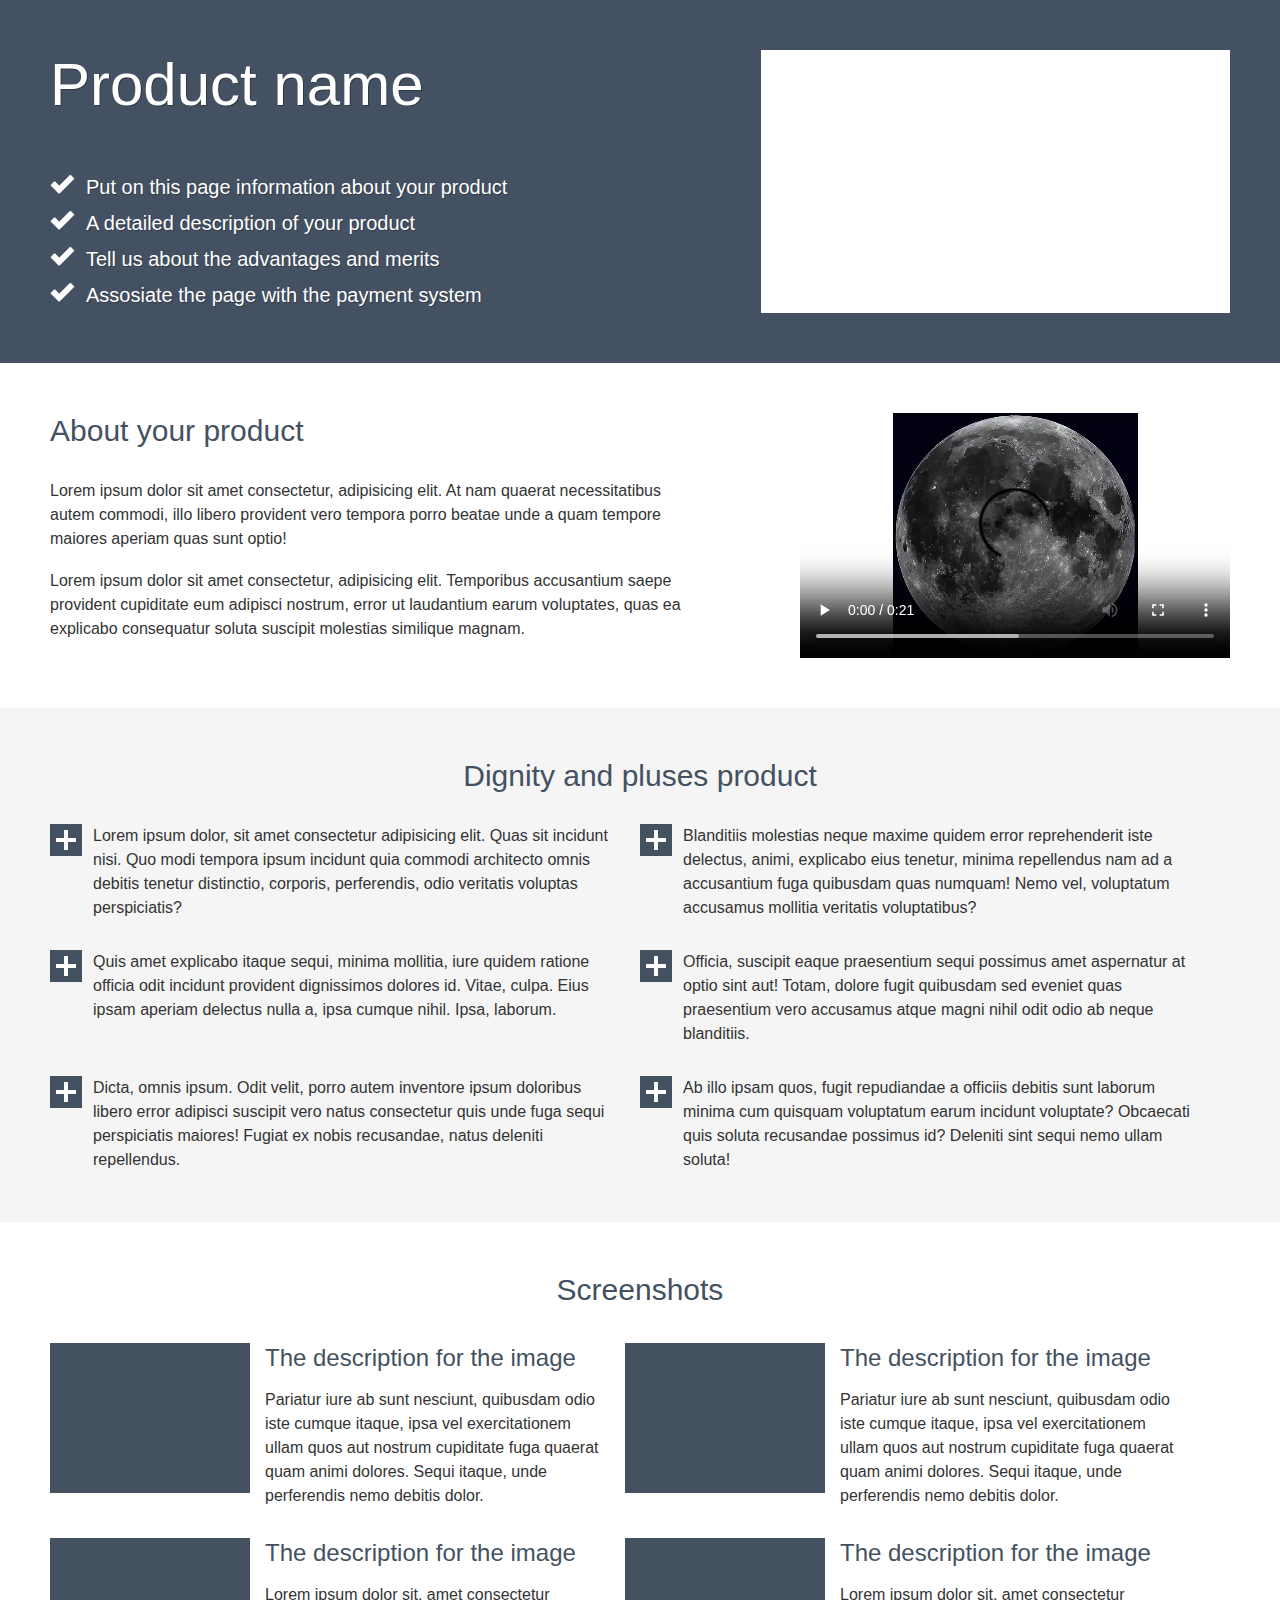
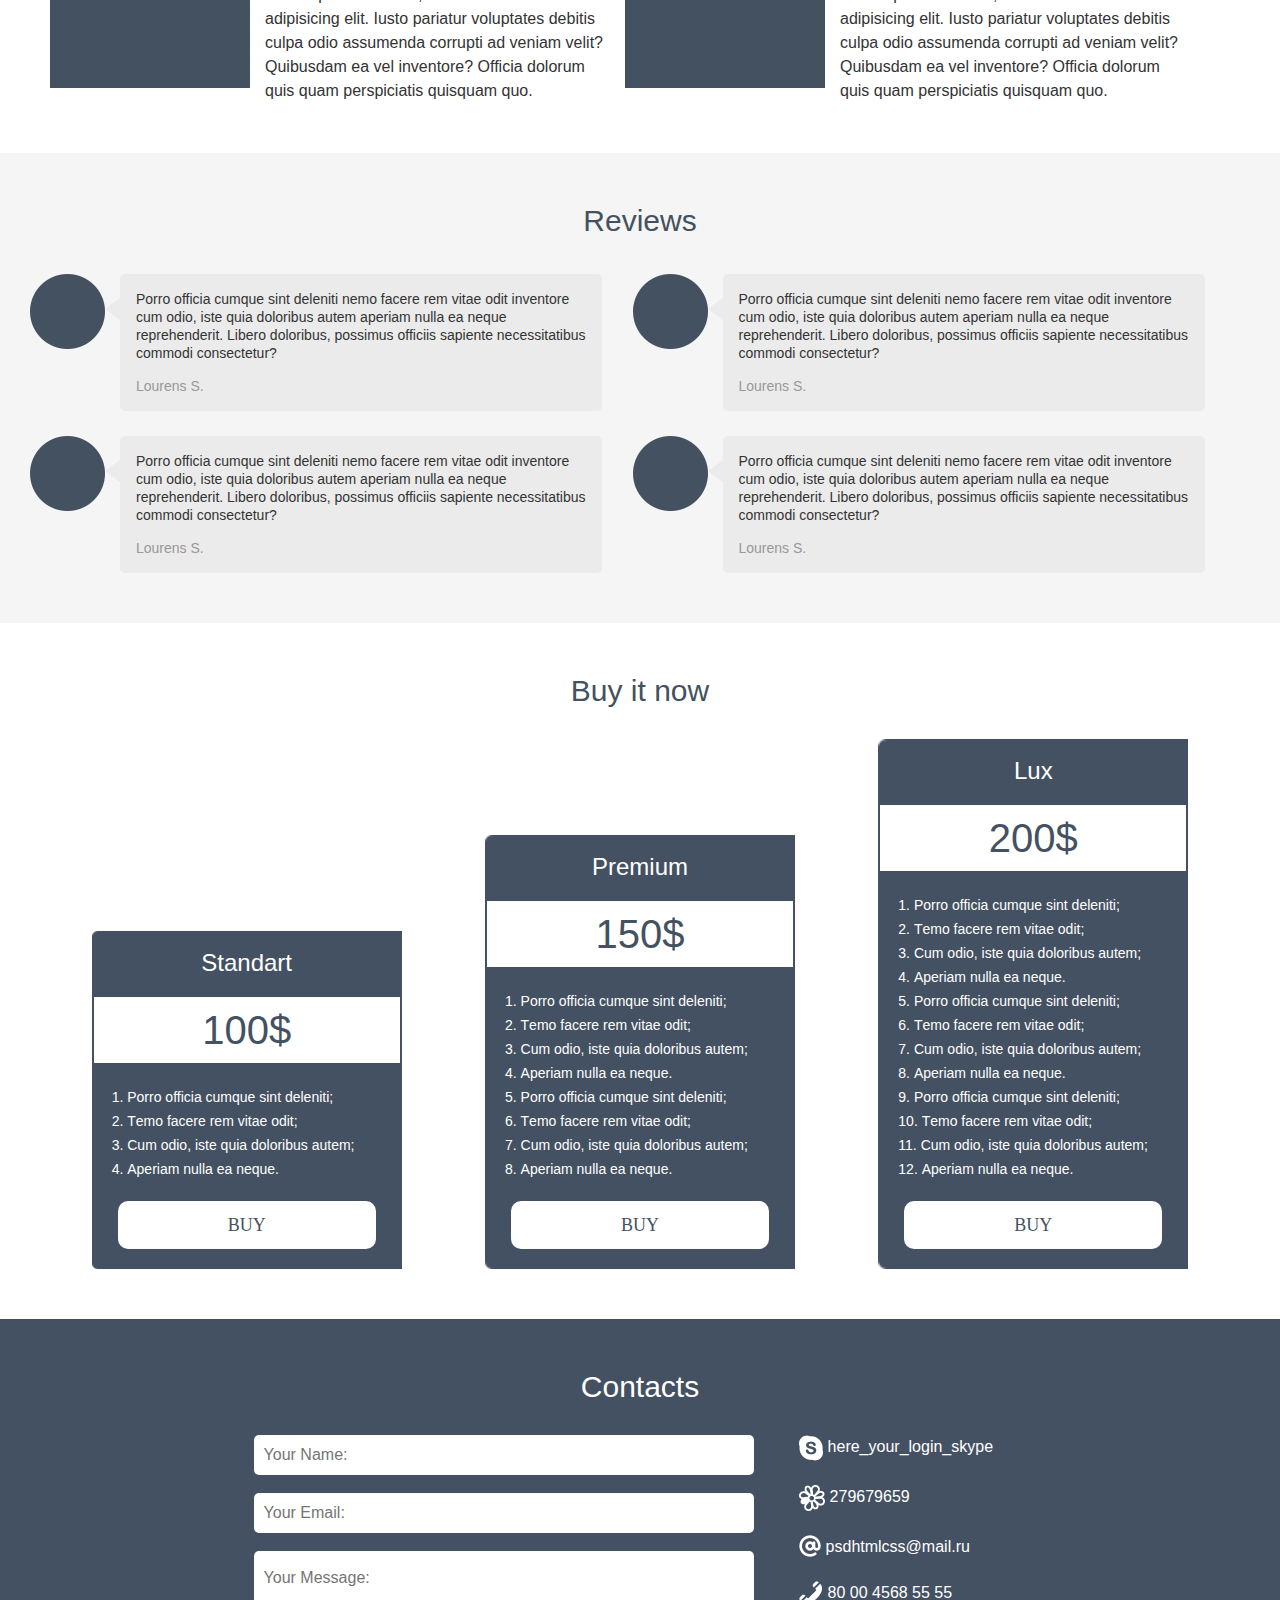
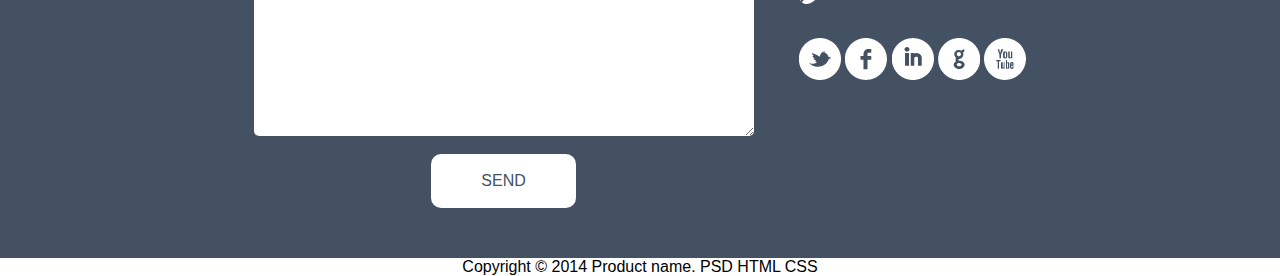
<file: 2 урок/index.html>
<!DOCTYPE html>
<html lang="en">

<head>
    <meta charset="UTF-8">
    <meta name="viewport" content="width=device-width, initial-scale=1.0">
    <meta http-equiv="X-UA-Compatible" content="ie=edge">
    <link rel="stylesheet" href="style.css">
    <title>Maket-1</title>
</head>

<body>
    <main>
        <header class="product">
            <div>
                <h1 class="title_product">Product name</h1>
                <ul class="product_list">
                    <li>Put on this page information about your product</li>
                    <li>A detailed description of your product</li>
                    <li>Tell us about the advantages and merits</li>
                    <li>Assosiate the page with the payment system</li>
                </ul>
            </div>
            <img class="product_img" src="Pictures/Shape_9.png" alt="Pictures">
        </header>

        <section class="about">
            <div class="about_text">
                <h2 class="title_about">About your product</h2>
                <p class="text">Lorem ipsum dolor sit amet consectetur, adipisicing elit. At nam quaerat necessitatibus
                    autem
                    commodi,
                    illo libero provident vero tempora porro beatae unde a quam tempore maiores aperiam quas sunt optio!
                </p> <br>
                <p class="text">Lorem ipsum dolor sit amet consectetur, adipisicing elit. Temporibus accusantium saepe
                    provident cupiditate eum adipisci nostrum, error ut laudantium earum voluptates, quas ea explicabo
                    consequatur soluta suscipit molestias similique magnam.</p>
            </div>
            <!--<img class="about_img" src="Pictures/video.png" alt="Pictures">-->
            <video src="Video/Вид на луну.mp4" controls width="430px" height="245px"></video>
        </section>

        <section class="dignity">
            <h2 class="title_other">Dignity and pluses product</h2>
            <ul class="dignity-list">
                <li>Lorem ipsum dolor, sit amet consectetur adipisicing elit. Quas sit incidunt nisi. Quo modi tempora
                    ipsum incidunt quia commodi architecto omnis debitis tenetur distinctio, corporis, perferendis, odio
                    veritatis voluptas perspiciatis?</li>
                <li>Blanditiis molestias neque maxime quidem error reprehenderit iste delectus, animi, explicabo eius
                    tenetur, minima repellendus nam ad a accusantium fuga quibusdam quas numquam! Nemo vel, voluptatum
                    accusamus mollitia veritatis voluptatibus?</li>
                <li>Quis amet explicabo itaque sequi, minima mollitia, iure quidem ratione officia odit incidunt
                    provident dignissimos dolores id. Vitae, culpa. Eius ipsam aperiam delectus nulla a, ipsa cumque
                    nihil. Ipsa, laborum.</li>
                <li>Officia, suscipit eaque praesentium sequi possimus amet aspernatur at optio sint aut! Totam, dolore
                    fugit quibusdam sed eveniet quas praesentium vero accusamus atque magni nihil odit odio ab neque
                    blanditiis.</li>
                <li>Dicta, omnis ipsum. Odit velit, porro autem inventore ipsum doloribus libero error adipisci suscipit
                    vero natus consectetur quis unde fuga sequi perspiciatis maiores! Fugiat ex nobis recusandae, natus
                    deleniti repellendus.</li>
                <li>Ab illo ipsam quos, fugit repudiandae a officiis debitis sunt laborum minima cum quisquam voluptatum
                    earum incidunt voluptate? Obcaecati quis soluta recusandae possimus id? Deleniti sint sequi nemo
                    ullam soluta!</li>
            </ul>
        </section>

        <section class="screenshots">
            <h2 class="title_other">Screenshots</h2>
            <div class="screenshots_block">
                <div>
                    <figure class="screenshots_cell">
                        <p><img src="Pictures/Screenshots.png" alt="Pictures"></p>
                        <figcaption>
                            <h3>The description for the image</h3>Pariatur iure ab sunt nesciunt, quibusdam odio iste
                            cumque itaque, ipsa vel
                            exercitationem ullam quos aut nostrum cupiditate fuga quaerat quam animi dolores. Sequi
                            itaque, unde perferendis nemo debitis dolor.
                        </figcaption>
                    </figure>
                    <figure class="screenshots_cell">
                        <p><img src="Pictures/Screenshots.png" alt="Pictures"></p>
                        <figcaption>
                            <h3>The description for the image</h3>Lorem ipsum dolor sit, amet consectetur adipisicing
                            elit. Iusto pariatur voluptates
                            debitis culpa odio assumenda corrupti ad veniam velit? Quibusdam ea vel inventore? Officia
                            dolorum quis quam perspiciatis quisquam quo.
                        </figcaption>
                    </figure>
                </div>
                <div>
                    <figure class="screenshots_cell">
                        <p><img src="Pictures/Screenshots.png" alt="Pictures"></p>
                        <figcaption>
                            <h3>The description for the image</h3>Pariatur iure ab sunt nesciunt, quibusdam odio iste
                            cumque itaque, ipsa vel
                            exercitationem ullam quos aut nostrum cupiditate fuga quaerat quam animi dolores. Sequi
                            itaque, unde perferendis nemo debitis dolor.
                        </figcaption>
                    </figure>
                    <figure class="screenshots_cell">
                        <p><img src="Pictures/Screenshots.png" alt="Pictures"></p>
                        <figcaption>
                            <h3>The description for the image</h3>Lorem ipsum dolor sit, amet consectetur adipisicing
                            elit. Iusto pariatur voluptates
                            debitis culpa odio assumenda corrupti ad veniam velit? Quibusdam ea vel inventore? Officia
                            dolorum quis quam perspiciatis quisquam quo.
                        </figcaption>
                    </figure>
                </div>
            </div>
        </section>

        <section class="reviews">
            <h2 class="title_other">Reviews</h2>
            <div>
                <article>
                    <div class="reviews_block">
                        <img src="Pictures/userpic.png" alt="Pictures">
                        <p class="reviews_text">Porro officia cumque sint deleniti nemo facere rem vitae odit inventore
                            cum
                            odio, iste quia
                            doloribus autem aperiam nulla ea neque reprehenderit. Libero doloribus, possimus officiis
                            sapiente necessitatibus commodi consectetur?</p>
                        <h6>Lourens S.</h6>
                    </div>
                </article>
                <article>
                    <div class="reviews_block">
                        <img src="Pictures/userpic.png" alt="Pictures">
                        <p class="reviews_text">Porro officia cumque sint deleniti nemo facere rem vitae odit inventore
                            cum
                            odio, iste quia
                            doloribus autem aperiam nulla ea neque reprehenderit. Libero doloribus, possimus officiis
                            sapiente necessitatibus commodi consectetur?</p>
                        <h6>Lourens S.</h6>
                    </div>
                </article>
                <article>
                    <div class="reviews_block">
                        <img src="Pictures/userpic.png" alt="Pictures">
                        <p class="reviews_text">Porro officia cumque sint deleniti nemo facere rem vitae odit inventore
                            cum
                            odio, iste quia
                            doloribus autem aperiam nulla ea neque reprehenderit. Libero doloribus, possimus officiis
                            sapiente necessitatibus commodi consectetur?</p>
                        <h6>Lourens S.</h6>
                    </div>
                </article>
                <article>
                    <div class="reviews_block">
                        <img src="Pictures/userpic.png" alt="Pictures">
                        <p class="reviews_text">Porro officia cumque sint deleniti nemo facere rem vitae odit inventore
                            cum
                            odio, iste quia
                            doloribus autem aperiam nulla ea neque reprehenderit. Libero doloribus, possimus officiis
                            sapiente necessitatibus commodi consectetur?</p>
                        <h6>Lourens S.</h6>
                    </div>
                </article>
            </div>
        </section>

        <Section class="prices">
            <h2 class="title_other">Buy it now</h2>
            <div class="prices_block">
                <article class="standart crust">
                    <h3 class="prices_title">Standart</h3>
                    <div class="crust_block">
                        <h2>100$</h2>
                    </div>
                    <ol>
                        <li>Porro officia cumque sint deleniti;</li>
                        <li>Тemo facere rem vitae odit;</li>
                        <li>Cum odio, iste quia doloribus autem;</li>
                        <li>Aperiam nulla ea neque.</li>
                    </ol>
                    <a href="#" class="buy_button">BUY</a>
                </article>
                <article class="premium crust">
                    <h3 class="prices_title">Premium</h3>
                    <div class="crust_block">
                        <h2>150$</h2>
                    </div>
                    <ol>
                        <li>Porro officia cumque sint deleniti;</li>
                        <li>Тemo facere rem vitae odit;</li>
                        <li>Cum odio, iste quia doloribus autem;</li>
                        <li>Aperiam nulla ea neque.</li>
                        <li>Porro officia cumque sint deleniti;</li>
                        <li>Тemo facere rem vitae odit;</li>
                        <li>Cum odio, iste quia doloribus autem;</li>
                        <li>Aperiam nulla ea neque.</li>
                    </ol>
                    <a href="#" class="buy_button">BUY</a>
                </article>
                <article class="lux crust">
                    <h3 class="prices_title">Lux</h3>
                    <div class="crust_block">
                        <h2>200$</h2>
                    </div>
                    <ol>
                        <li>Porro officia cumque sint deleniti;</li>
                        <li>Тemo facere rem vitae odit;</li>
                        <li>Cum odio, iste quia doloribus autem;</li>
                        <li>Aperiam nulla ea neque.</li>
                        <li>Porro officia cumque sint deleniti;</li>
                        <li>Тemo facere rem vitae odit;</li>
                        <li>Cum odio, iste quia doloribus autem;</li>
                        <li>Aperiam nulla ea neque.</li>
                        <li>Porro officia cumque sint deleniti;</li>
                        <li>Тemo facere rem vitae odit;</li>
                        <li>Cum odio, iste quia doloribus autem;</li>
                        <li>Aperiam nulla ea neque.</li>
                    </ol>
                    <a href="#" class="buy_button">BUY</a>
                </article>
            </div>
        </Section>

        <section class="contacts">
            <h2>Contacts</h2>
            <div class="contacts_block">
                <div>
                    <form class="form" action="URL">
                        <input type="text" size="30" placeholder="Your Name:"> <br>
                        <input type="email" placeholder="Your Email:"> <br>
                        <textarea cols="30" rows="4" placeholder="Your Message:"></textarea> <br>
                        <!--<input class="form_button" type="submit" value="SEND">-->
                        <button class="form_button" type="submit">SEND</button>
                    </form>
                </div>
                <div>
                    <ul class="contact">
                        <li><a href="#" class="social_button">here_your_login_skype</a></li>
                        <li><a href="#" class="social_button">279679659</a></li>
                        <li><a href="#" class="social_button">psdhtmlcss@mail.ru</a></li>
                        <li><a href="#" class="social_button">80 00 4568 55 55</a></li>
                    </ul>
                    <div class="social_block">
                        <a href="#"><img src="Pictures/social_buttons_1.png" alt="Pictures"></a>
                        <a href="#"><img src="Pictures/social_buttons_2.png" alt="Pictures"></a>
                        <a href="#"><img src="Pictures/social_buttons_3.png" alt="Pictures"></a>
                        <a href="#"><img src="Pictures/social_buttons_4.png" alt="Pictures"></a>
                        <a href="#"><img src="Pictures/social_buttons_5.png" alt="Pictures"></a>
                    </div>
                </div>
            </div>
        </section>

        <footer>
            <p>Copyright &copy; 2014 Product name. PSD HTML CSS</p>
        </footer>

    </main>

</body>
</file>
<file: 2 урок/style.css>
* {
    font-family: Arial;
    margin: 0px;
    padding: 0px;
}

main {
    max-width: 1280px;
    margin: 0 auto;   
}

.product, .contacts {
    background-image: url(Pictures/header-bg.png);
    background-repeat: no-repeat;
    background-size: cover;
}

.product, .about, .dignity, .screenshots, .reviews, .prices {
    padding: 50px;
}

.product, .about {
    display: flex;
    justify-content: space-between;
}

.dignity, .reviews {
    background: rgb(245, 245, 245);
}

.title_product {
    text-shadow: 1px 1px 0 rgba(0, 0, 0, 0.3);
    color: #ffffff;
    font-size: 60px;
    font-weight: 400;
}

.product_list {
    list-style: none;
    list-style-position: inside;
    padding: 50px 0px 0px 0px;
    text-shadow: 1px 1px 0 rgba(0, 0, 0, 0.3);
    color: #ffffff;
    font-size: 20px;
    font-weight: 400;
    line-height: 36px;
}

.product_list>li:nth-child(n+1)::before {
    content: url(Pictures/check_icon.png);    
    margin-right: 11px;
}

.about_text {
    width: 650px;
}

.title_about {
    margin-bottom: 30px;
    color: #445161;
    font-size: 30px;
    font-weight: 400;
    line-height: 36px;
}

.text {
    color: #333333;
    font-size: 16px;
    font-weight: 400;
    line-height: 24px;
}

.title_other {
    color: #445161;
    text-align: center;
    font-size: 30px;
    font-weight: 400;
    line-height: 36px;
}

.dignity-list {
    display: flex;
    flex-wrap: wrap;
}

.dignity-list>li {
    list-style: none;
    padding: 30px 20px 0px 0px;
    flex-basis: 50%;
    box-sizing: border-box;
    display: flex;
    color: #333333;
    font-size: 16px;
    font-weight: 400;
    line-height: 24px;
}

.dignity-list>li:nth-child(n+1)::before {
    content: url(Pictures/plus_icon.png); 
    display: block;
    margin-right: 11px;
}

.screenshots {
    padding-bottom: 20px;
}

.screenshots_block, .screenshots_cell {
    display: flex;
}

.screenshots_block {
    padding-top: 35px;
}

.screenshots_cell {
    width: 575px;
    padding-bottom: 30px;
}

.screenshots_cell>figcaption {
    padding: 0px 15px 0 15px;
    color: #333333;
    font-size: 16px;
    font-weight: 400;
    line-height: 24px;
}

.screenshots_cell>figcaption>h3 {
    margin-bottom: 15px;
    color: #445161;
    font-size: 24px;
    font-weight: 400;
    line-height: 30px;
}

.reviews>div {
    grid-template-rows: 1fr 1fr;
    grid-template-columns: 1fr 1fr;
    display: grid;
    grid-gap: 25px;
}

.reviews>h2 {
    padding-bottom: 35px;
}

.reviews_block {    
    width: 450px;    
    background-color:  rgb(235, 235, 235);
    padding: 16px;
    border-radius: 5px;
    position: relative;
    margin-left: 70px;
}

.reviews_block::before {
    content: '';
    display: block;
    width: 0px;
    height: 0px;
    border: 15px solid transparent;
    border-right: 20px solid rgb(235, 235, 235);
    position: absolute;
    top: 20px;
    left:-30px;
}

.reviews_block>img {
    position: absolute;
    left: -90px;
    top: 0;
}

.reviews_block>h6 {
    color: #989898;
    font-size: 14px;
    font-weight: 400;
    line-height: 18px;
}

.reviews_text {
    color: #333333;
    font-size: 14px;
    font-weight: 400;
    line-height: 18px;
    margin-bottom: 15px;
}

.prices_block {
    display: flex;
    justify-content: space-around;
    align-items: flex-end;
}

.prices>h2 {padding-bottom: 30px;}

.prices_title {
    text-align: center;
    color: #ffffff;    
    font-size: 24px;
    font-weight: 400;
    line-height: 30px;
    margin-bottom: 17px;
}

.crust {
    background-image: url(Pictures/bg.png);
    background-repeat: no-repeat;
    background-size: cover;
    padding: 17px 0px 20px 0px;
    width: 310px
}

.crust, .form {
    display: flex;
    flex-direction: column;
}

.crust>ol {
    list-style-position: inside;
    color: #ffffff;
    font-size: 14px;
    font-weight: 400;
    line-height: 24px;
    margin: 20px;
}

.crust_block {
    padding: 18px 0 18px 0;
    background-color: #ffffff;
    border: 2px solid #445162;
}

.crust_block>h2 {
    text-align: center;
    color: #445162;
    font-size: 40px;
    font-weight: 400;
    line-height: 30px;    
}

.buy_button {
    background-color: #ffffff;
    color: #445161;
    font-family: "Arial - Bold MT";    
    font-size: 18px;
    font-weight: 400;
    line-height: 18px;
    text-transform: uppercase;
    text-decoration: none;
    align-self: center;
    border-radius: 10px;
    padding: 15px 110px;
}

.buy_button:hover {
    background-color: greenyellow;
    color: darkmagenta;
}

.contacts>h2 {
    color: #ffffff;
    font-size: 30px;
    font-weight: 400;
    line-height: 36px;
    text-align: center;
    padding: 50px 0 30px 0;
}
.contacts_block {
    display: flex;
    justify-content: center;    
}

.form {
    width: 500px;
    padding-bottom: 50px;
    margin-right: 45px;
}

.form>input {
    padding-left: 10px;
    height: 40px;
    border-radius: 5px;
    border: none;
    color: #445162;
    font-size: 16px;
    font-weight: 400;
    line-height: 24px;
    }

.form>textarea {
    height: 170px;
    border-radius: 5px;
    border: none;
    padding: 15px 0 0 10px;
    color: #445162;
    font-size: 16px;
    font-weight: 400;
    line-height: 24px;
}

.form_button {
    background-color: #ffffff;
    color: #445162;        
    font-size: 16px;
    font-weight: 400;
    line-height: 24px;    
    text-transform: uppercase;    
    align-self: center;
    border-radius: 10px;
    border: 0;
    padding: 15px 50px;
}

.form_button:hover {
    background-color: greenyellow;
    color: darkmagenta;
}

.contact {    
    list-style: none;
    list-style-position: inside;
    margin-bottom: 30px;    
}

.contact>li {
    display: flex;
    margin-bottom: 20px;
}

.contact>li:first-child::before {
    content: url(Pictures/skype_icon.png);
    display: block;
    margin-right: 5px;
}

.contact>li:nth-child(2)::before{
    content: url(Pictures/icq_icon.png);
    display: block;
    margin-right: 5px;
}

.contact>li:nth-child(3)::before{
    content: url(Pictures/email_icon.png);
    display: block;
    margin-right: 5px;
}

.contact>li:nth-child(4)::before{
    content: url(Pictures/phone_icon.png);
    display: block;
    margin-right: 5px;
}

.social_button {
    color: #ffffff;
    font-size: 16px;
    font-weight: 400;
    line-height: 24px;
    text-decoration: none;
}

.social_button:hover {
    color: greenyellow;    
}

footer>p {
    text-align: center;
}
</file>
